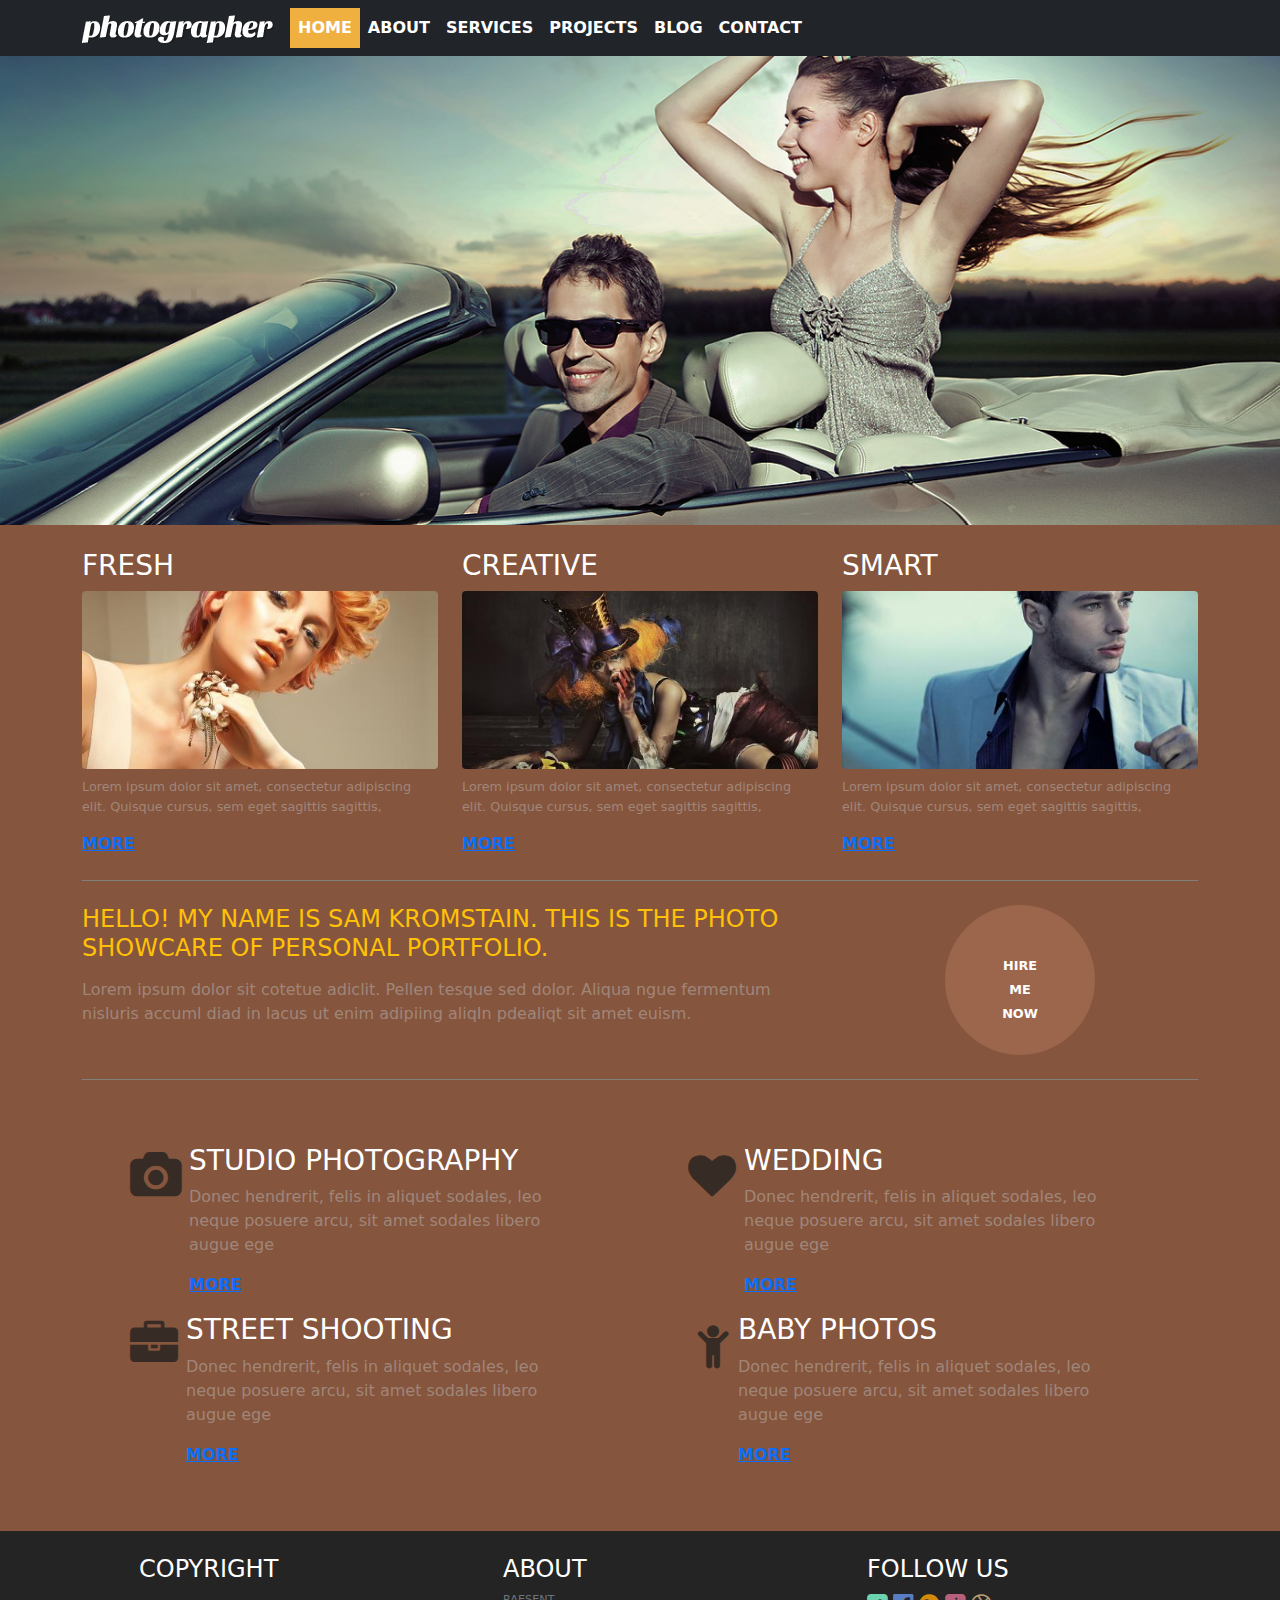
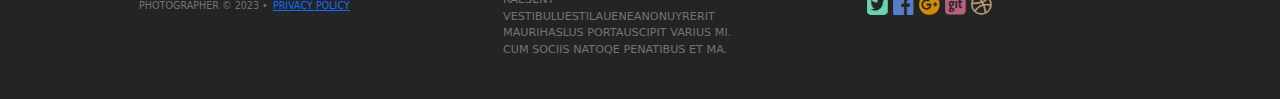
<file: index.html>
<!DOCTYPE html>
<html lang="en">
<head>
    <meta charset="UTF-8">
    <meta http-equiv="X-UA-Compatible" content="IE=edge">
    <meta name="viewport" content="width=device-width, initial-scale=1.0">
    <link rel="stylesheet" href="css/font-awesome.min.css">
    <link rel="stylesheet" href="css/bootstrap.min.css">
    <link rel="stylesheet" href="css/estilos.css">
    <title>Prueba PID</title>
</head>
<body>
    <header>
        <nav class="navbar navbar-expand-lg navbar-light bg-dark">
            <div class="container">
              <div>
                <a class="navbar-brand" href="#"><img class="" src="images/logo.png" alt=""></a>
                <button class="navbar-toggler" type="button" data-bs-toggle="collapse" data-bs-target="#navbarNavAltMarkup" aria-controls="navbarNavAltMarkup" aria-expanded="false" aria-label="Toggle navigation">
                  <span class="navbar-toggler-icon"></span>
                </button>
              </div>
              <div class="collapse navbar-collapse" id="navbarNavAltMarkup">
                <div class="navbar-nav">
                  <a class="nav-link text-white active" aria-current="page" href="#">HOME</a>
                  <a class="nav-link text-white" href="#">ABOUT</a>
                  <a class="nav-link text-white" href="#">SERVICES</a>
                  <a class="nav-link text-white" href="#">PROJECTS</a>
                  <a class="nav-link text-white" href="#">BLOG</a>
                  <a class="nav-link text-white" href="#">CONTACT</a>
                </div>
              </div>
            </div>
          </nav>
    </header>

    <section id="carrusel">
      <div id="carouselExampleSlidesOnly" class="carousel slide" data-bs-ride="carousel">
        <div class="carousel-inner">
          <div id="slide1" class="carousel-item active">
            <img src="images/carrusel/slide1.jpg" class="d-block w-100" alt="slide1">
          </div>
          <div id="slide2" class="carousel-item">
            <img src="images/carrusel/slide2.jpg" class="d-block w-100" alt="slide2">
          </div>
          <div id="slide3" class="carousel-item">
            <img src="images/carrusel/slide3.jpg" class="d-block w-100" alt="slide3">
          </div>
        </div>
      </div>
    </section>
    <section id="contenido" class="container">


      <section id="galeria" class="my-4">
        <div class="row">
            <div class="col-12 col-sm-4">
              <h3 class="text-white">FRESH</h3>
              <img class="img-thumbnail" src="images/servicios/servicio1.jpg" alt="">
              <p class="texto-muted">Lorem ipsum dolor sit amet, consectetur adipiscing elit. Quisque cursus, sem eget sagittis sagittis,</p>
              <a href="">MORE</a>
            </div>
            <div class="col-12 col-sm-4">
              <h3 class="text-white">CREATIVE</h3>
                <img class="img-thumbnail" src="images/servicios/servicio2.jpg" alt="">
                <p class="texto-muted">Lorem ipsum dolor sit amet, consectetur adipiscing elit. Quisque cursus, sem eget sagittis sagittis,</p>
                <a href="">MORE</a>
            </div>
            <div class="col-12 col-sm-4">
              <h3 class="text-white">SMART</h3>
                <img class="img-thumbnail" src="images/servicios/servicio3.jpg" alt="">
                <p class="texto-muted">Lorem ipsum dolor sit amet, consectetur adipiscing elit. Quisque cursus, sem eget sagittis sagittis,</p>
                <a href="">MORE</a>
            </div>
        </div>
      </section>

      <section id="portfolio" class="my-4 py-4">
        <div class="row">
          <div class="col-12 col-sm-8">
            <h4 class="text-warning mb-3">HELLO! MY NAME IS SAM KROMSTAIN. THIS IS THE PHOTO SHOWCARE OF PERSONAL PORTFOLIO.</h4>
            <p class="texto-muted">Lorem ipsum dolor sit cotetue adiclit. Pellen tesque sed dolor. Aliqua ngue fermentum nisluris accuml diad in lacus ut enim adipiing aliqIn pdealiqt sit amet euism.</p>
          </div>
          <div class="col-12 col-sm-4 text-center d-flex justify-content-center align-items-center">
            <div class="p-5 text-bold circulo text-white">
              <span>
                HIRE ME NOW
              </span>
            </div>
          </div>
        </div>

      </section>
      
      <section id="servicios" class="row text-white my-5 ">
        <div class="col-12 col-sm-6 px-6">
          <div class="my-3 d-flex px-5">
            <i class="fa fa-camera me-2 mt-2"></i>
            <div>
              <h3>STUDIO PHOTOGRAPHY</h3>
              <p class="texto-muted">Donec hendrerit, felis in aliquet sodales, leo neque posuere arcu, sit amet sodales libero augue ege</p>
              <a href="">MORE</a>
            </div>
          </div>
          <div class="my-3 d-flex px-5">
            <i class="fa fa-briefcase me-2 mt-2"></i>
            <div>
              <h3>STREET SHOOTING</h3>
              <p class="texto-muted">Donec hendrerit, felis in aliquet sodales, leo neque posuere arcu, sit amet sodales libero augue ege</p>
              <a href="">MORE</a>
            </div>
          </div>
        </div>
        <div class="col-12 col-sm-6 px-5">
          <div class="my-3 d-flex pe-5">
            <i class="fa fa-heart me-2 mt-2"></i>
            <div>
              <h3>WEDDING</h3>
              <p class="texto-muted">Donec hendrerit, felis in aliquet sodales, leo neque posuere arcu, sit amet sodales libero augue ege</p>
              <a href="">MORE</a>
            </div>
          </div>
          <div class="my-3 d-flex pe-5">
            <i class="fa fa-child mx-2 mt-2"></i>
            <div>
              <h3>BABY PHOTOS</h3>
              <p class="texto-muted">Donec hendrerit, felis in aliquet sodales, leo neque posuere arcu, sit amet sodales libero augue ege</p>
              <a href="">MORE</a>
            </div>
          </div>
        </div>
      </section>
    </section>
    <footer class="p-4 text-white">
        <div class="row container">

          <div class="col-12 col-sm-3 offset-1">
            <h4 class="text-white">COPYRIGHT</h4>
            <span class="text-muted d-inline">PHOTOGRAPHER © 2023 •</span>
            <a class="d-inline" href=""> PRIVACY POLICY</a>
          </div>

          <div class="col-12 col-sm-3 offset-1">
            <h4 class="text-white mb-2">ABOUT</h4>
            <p class="text-muted">RAESENT <br> VESTIBULUESTILAUENEANONUYRERIT MAURIHASLUS PORTAUSCIPIT VARIUS MI. CUM SOCIIS NATOQE PENATIBUS ET MA.</p>
          </div>
          
          <div class="col-12 col-sm-3 offset-1">
            <h4 class="text-white">FOLLOW US</h4>
            <div id="redes-sociales">
              <i class="fa fa-twitter-square"></i>
              <i class="fa fa-facebook-official"></i>
              <i class="fa fa-google-plus-official"></i>
              <i class="fa fa-git-square"></i>
              <i class="fa fa-dribbble"></i>
            </div>
          </div>
        </div>
    </footer>
</body>
<script src="js/bootstrap.min.js"></script>
</html>
</file>
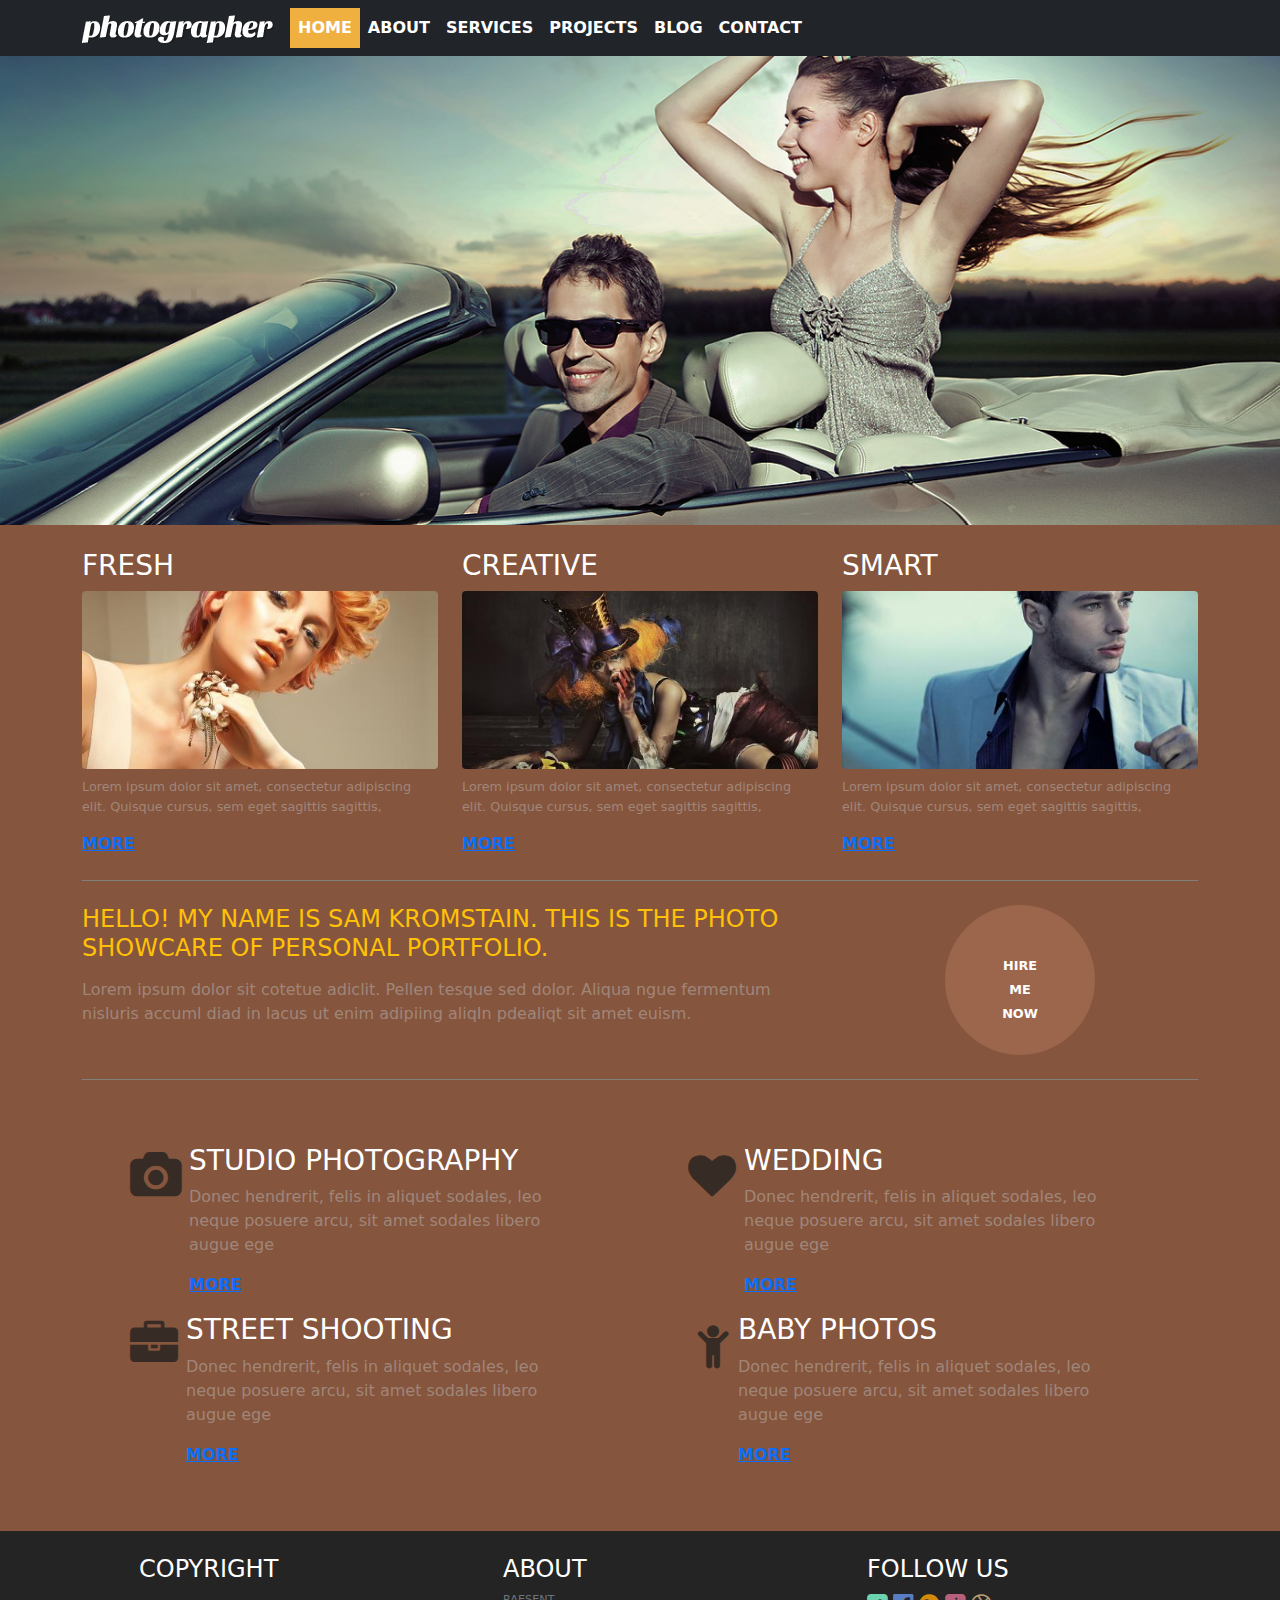
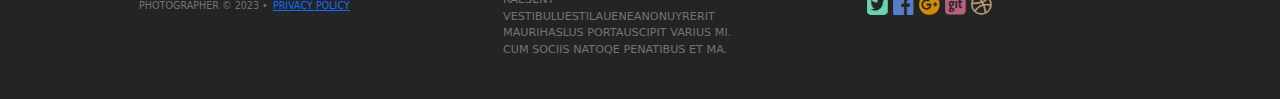
<file: templates/index.html>
<!DOCTYPE html>
<html lang="en">
<head>
    <meta charset="UTF-8">
    <meta http-equiv="X-UA-Compatible" content="IE=edge">
    <meta name="viewport" content="width=device-width, initial-scale=1.0">
    <link rel="stylesheet" href="../css/font-awesome.min.css">
    <link rel="stylesheet" href="../css/bootstrap.min.css">
    <link rel="stylesheet" href="../css/estilos.css">
    <title>Prueba PID</title>
</head>
<body>
    <header>
        <nav class="navbar navbar-expand-lg navbar-light bg-dark">
            <div class="container">
              <div>
                <a class="navbar-brand" href="#"><img class="" src="../images/logo.png" alt=""></a>
                <button class="navbar-toggler" type="button" data-bs-toggle="collapse" data-bs-target="#navbarNavAltMarkup" aria-controls="navbarNavAltMarkup" aria-expanded="false" aria-label="Toggle navigation">
                  <span class="navbar-toggler-icon"></span>
                </button>
              </div>
              <div class="collapse navbar-collapse" id="navbarNavAltMarkup">
                <div class="navbar-nav">
                  <a class="nav-link text-white active" aria-current="page" href="#">HOME</a>
                  <a class="nav-link text-white" href="#">ABOUT</a>
                  <a class="nav-link text-white" href="#">SERVICES</a>
                  <a class="nav-link text-white" href="#">PROJECTS</a>
                  <a class="nav-link text-white" href="#">BLOG</a>
                  <a class="nav-link text-white" href="#">CONTACT</a>
                </div>
              </div>
            </div>
          </nav>
    </header>

    <section id="carrusel">
      <div id="carouselExampleSlidesOnly" class="carousel slide" data-bs-ride="carousel">
        <div class="carousel-inner">
          <div id="slide1" class="carousel-item active">
            <img src="../images/carrusel/slide1.jpg" class="d-block w-100" alt="slide1">
          </div>
          <div id="slide2" class="carousel-item">
            <img src="../images/carrusel/slide2.jpg" class="d-block w-100" alt="slide2">
          </div>
          <div id="slide3" class="carousel-item">
            <img src="../images/carrusel/slide3.jpg" class="d-block w-100" alt="slide3">
          </div>
        </div>
      </div>
    </section>
    <section id="contenido" class="container">


      <section id="galeria" class="my-4">
        <div class="row">
            <div class="col-12 col-sm-4">
              <h3 class="text-white">FRESH</h3>
              <img class="img-thumbnail" src="../images/servicios/servicio1.jpg" alt="">
              <p class="texto-muted">Lorem ipsum dolor sit amet, consectetur adipiscing elit. Quisque cursus, sem eget sagittis sagittis,</p>
              <a href="">MORE</a>
            </div>
            <div class="col-12 col-sm-4">
              <h3 class="text-white">CREATIVE</h3>
                <img class="img-thumbnail" src="../images/servicios/servicio2.jpg" alt="">
                <p class="texto-muted">Lorem ipsum dolor sit amet, consectetur adipiscing elit. Quisque cursus, sem eget sagittis sagittis,</p>
                <a href="">MORE</a>
            </div>
            <div class="col-12 col-sm-4">
              <h3 class="text-white">SMART</h3>
                <img class="img-thumbnail" src="../images/servicios/servicio3.jpg" alt="">
                <p class="texto-muted">Lorem ipsum dolor sit amet, consectetur adipiscing elit. Quisque cursus, sem eget sagittis sagittis,</p>
                <a href="">MORE</a>
            </div>
        </div>
      </section>

      <section id="portfolio" class="my-4 py-4">
        <div class="row">
          <div class="col-12 col-sm-8">
            <h4 class="text-warning mb-3">HELLO! MY NAME IS SAM KROMSTAIN. THIS IS THE PHOTO SHOWCARE OF PERSONAL PORTFOLIO.</h4>
            <p class="texto-muted">Lorem ipsum dolor sit cotetue adiclit. Pellen tesque sed dolor. Aliqua ngue fermentum nisluris accuml diad in lacus ut enim adipiing aliqIn pdealiqt sit amet euism.</p>
          </div>
          <div class="col-12 col-sm-4 text-center d-flex justify-content-center align-items-center">
            <div class="p-5 text-bold circulo text-white">
              <span>
                HIRE ME NOW
              </span>
            </div>
          </div>
        </div>

      </section>
      
      <section id="servicios" class="row text-white my-5 ">
        <div class="col-12 col-sm-6 px-6">
          <div class="my-3 d-flex px-5">
            <i class="fa fa-camera me-2 mt-2"></i>
            <div>
              <h3>STUDIO PHOTOGRAPHY</h3>
              <p class="texto-muted">Donec hendrerit, felis in aliquet sodales, leo neque posuere arcu, sit amet sodales libero augue ege</p>
              <a href="">MORE</a>
            </div>
          </div>
          <div class="my-3 d-flex px-5">
            <i class="fa fa-briefcase me-2 mt-2"></i>
            <div>
              <h3>STREET SHOOTING</h3>
              <p class="texto-muted">Donec hendrerit, felis in aliquet sodales, leo neque posuere arcu, sit amet sodales libero augue ege</p>
              <a href="">MORE</a>
            </div>
          </div>
        </div>
        <div class="col-12 col-sm-6 px-5">
          <div class="my-3 d-flex pe-5">
            <i class="fa fa-heart me-2 mt-2"></i>
            <div>
              <h3>WEDDING</h3>
              <p class="texto-muted">Donec hendrerit, felis in aliquet sodales, leo neque posuere arcu, sit amet sodales libero augue ege</p>
              <a href="">MORE</a>
            </div>
          </div>
          <div class="my-3 d-flex pe-5">
            <i class="fa fa-child mx-2 mt-2"></i>
            <div>
              <h3>BABY PHOTOS</h3>
              <p class="texto-muted">Donec hendrerit, felis in aliquet sodales, leo neque posuere arcu, sit amet sodales libero augue ege</p>
              <a href="">MORE</a>
            </div>
          </div>
        </div>
      </section>
    </section>
    <footer class="p-4 text-white">
        <div class="row container">

          <div class="col-12 col-sm-3 offset-1">
            <h4 class="text-white">COPYRIGHT</h4>
            <span class="text-muted d-inline">PHOTOGRAPHER © 2023 •</span>
            <a class="d-inline" href=""> PRIVACY POLICY</a>
          </div>

          <div class="col-12 col-sm-3 offset-1">
            <h4 class="text-white mb-2">ABOUT</h4>
            <p class="text-muted">RAESENT <br> VESTIBULUESTILAUENEANONUYRERIT MAURIHASLUS PORTAUSCIPIT VARIUS MI. CUM SOCIIS NATOQE PENATIBUS ET MA.</p>
          </div>
          
          <div class="col-12 col-sm-3 offset-1">
            <h4 class="text-white">FOLLOW US</h4>
            <div id="redes-sociales">
              <i class="fa fa-twitter-square"></i>
              <i class="fa fa-facebook-official"></i>
              <i class="fa fa-google-plus-official"></i>
              <i class="fa fa-git-square"></i>
              <i class="fa fa-dribbble"></i>
            </div>
          </div>
        </div>
    </footer>
</body>
<script src="../js/bootstrap.min.js"></script>
</html>
</file>
<file: css/estilos.css>
.texto-muted {
  color: #a08679; }

header .navbar-nav a {
  font-weight: bold;
  color: white; }
header .navbar-nav a:hover {
  background-color: #EFB040; }
header .active {
  background-color: #EFB040; }

body {
  background-color: #85553e; }

#galeria img {
  border: 0;
  padding: 0; }
#galeria p {
  font-size: .8rem;
  margin-top: .5rem; }
#galeria a {
  font-weight: bold; }
#galeria a:hover {
  color: white; }

#portfolio {
  border-top: 1px solid grey;
  border-bottom: 1px solid grey; }
  #portfolio .circulo {
    background-color: #9B664B;
    width: 150px;
    height: 150px;
    border-radius: 50%;
    -webkit-border-radius: 50%;
    -moz-border-radius: 50%;
    -ms-border-radius: 50%;
    -o-border-radius: 50%;
    cursor: pointer; }
    #portfolio .circulo span {
      font-size: .8rem;
      font-weight: bold; }
  #portfolio .circulo:hover {
    background-color: #1D1D1D; }

#servicios h3 {
  font-weight: 400; }
#servicios i {
  color: #1d1d1dc0;
  font-size: 3rem; }
#servicios a {
  font-weight: bold; }
#servicios a:hover {
  color: white; }

footer {
  background-color: #242424; }
  footer h4 {
    font-weight: 400; }
  footer span, footer a {
    font-size: .6rem; }
  footer a:hover {
    color: white; }
  footer p {
    font-size: .7rem; }
  footer #redes-sociales i {
    color: white;
    font-size: 1.5rem;
    opacity: .8;
    cursor: pointer; }
  footer #redes-sociales i:hover {
    opacity: 1;
    transform: translateY(-2px);
    -webkit-transform: translateY(-2px);
    -moz-transform: translateY(-2px);
    -ms-transform: translateY(-2px);
    -o-transform: translateY(-2px); }
  footer #redes-sociales .fa-twitter-square {
    color: aquamarine; }
  footer #redes-sociales .fa-facebook-official {
    color: cornflowerblue; }
  footer #redes-sociales .fa-google-plus-official {
    color: orange; }
  footer #redes-sociales .fa-git-square {
    color: palevioletred; }
  footer #redes-sociales .fa-dribbble {
    color: burlywood; }

/*# sourceMappingURL=estilos.css.map */
</file>
